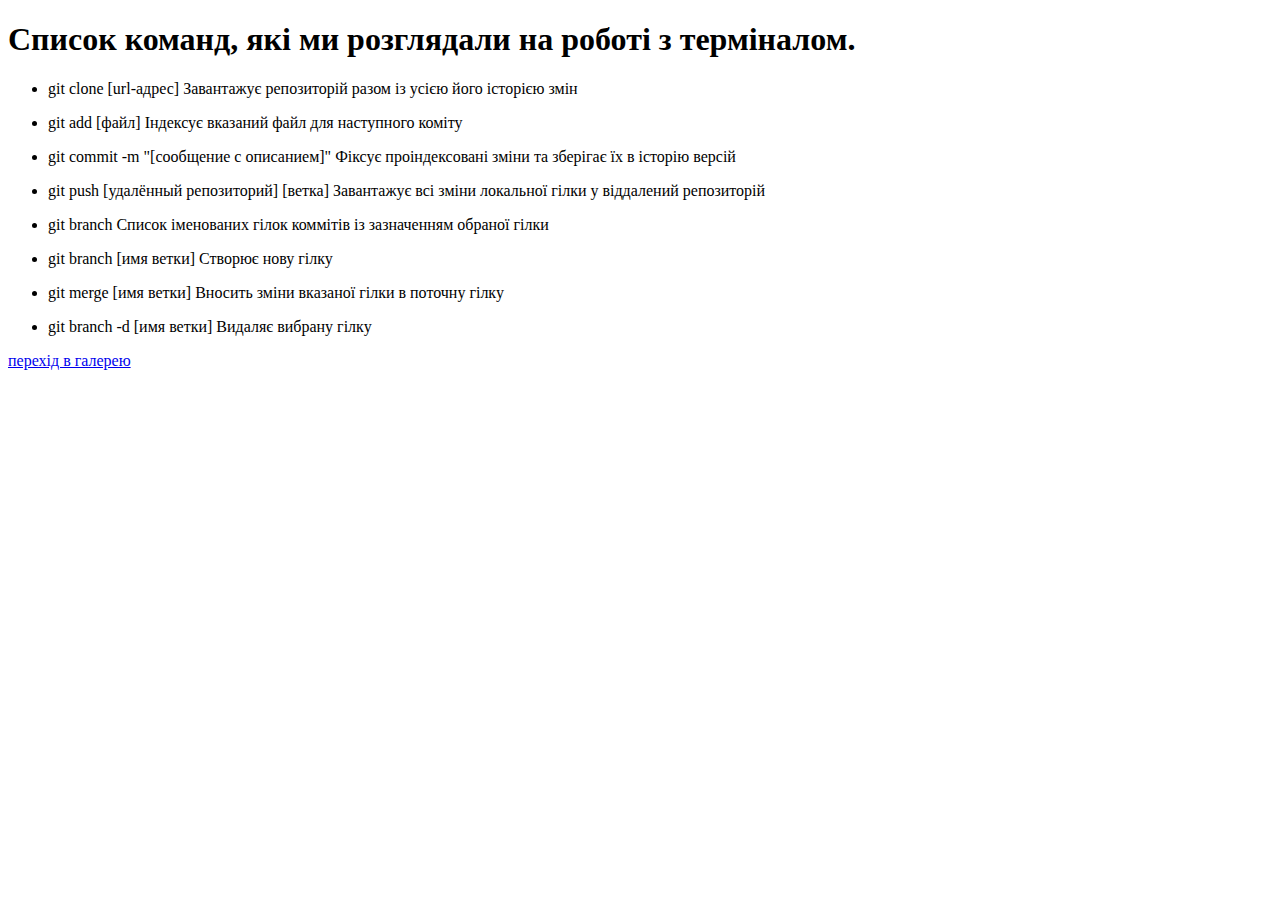
<file: index.html>
<!DOCTYPE html>
<html lang="en">
<head>
    <meta charset="UTF-8">
    <meta name="viewport" content="width=device-width, initial-scale=1.0">
    <title>Document</title>
</head>
<body>
    <h1>Список команд, які ми розглядали на роботі з терміналом.</h1>
    <ul>
        <li>
            <p>git clone [url-адрес] Завантажує репозиторій разом із усією його історією змін</p>
        </li>
        <li>
            <p>git add [файл] Індексує вказаний файл для наступного коміту</p>
        </li>
        <li>
            <p>git commit -m "[сообщение с описанием]" Фіксує проіндексовані зміни та зберігає їх в історію версій</p>
        </li>
        <li>
            <p>git push [удалённый репозиторий] [ветка] Завантажує всі зміни локальної гілки у віддалений репозиторій</p>
        </li>
        <li>
            <p>git branch Список іменованих гілок коммітів із зазначенням обраної гілки</p>
        </li>
        <li>
            <p>git branch [имя ветки] Створює нову гілку</p>
        </li>
        <li>
            <p>git merge [имя ветки] Вносить зміни вказаної гілки в поточну гілку</p>
        </li>
        <li>
            <p>git branch -d [имя ветки] Видаляє вибрану гілку</p>
        </li>
    </ul>
    <a href="./pages/gallery.html">перехід в галерею</a>
</body>
</html>
</file>
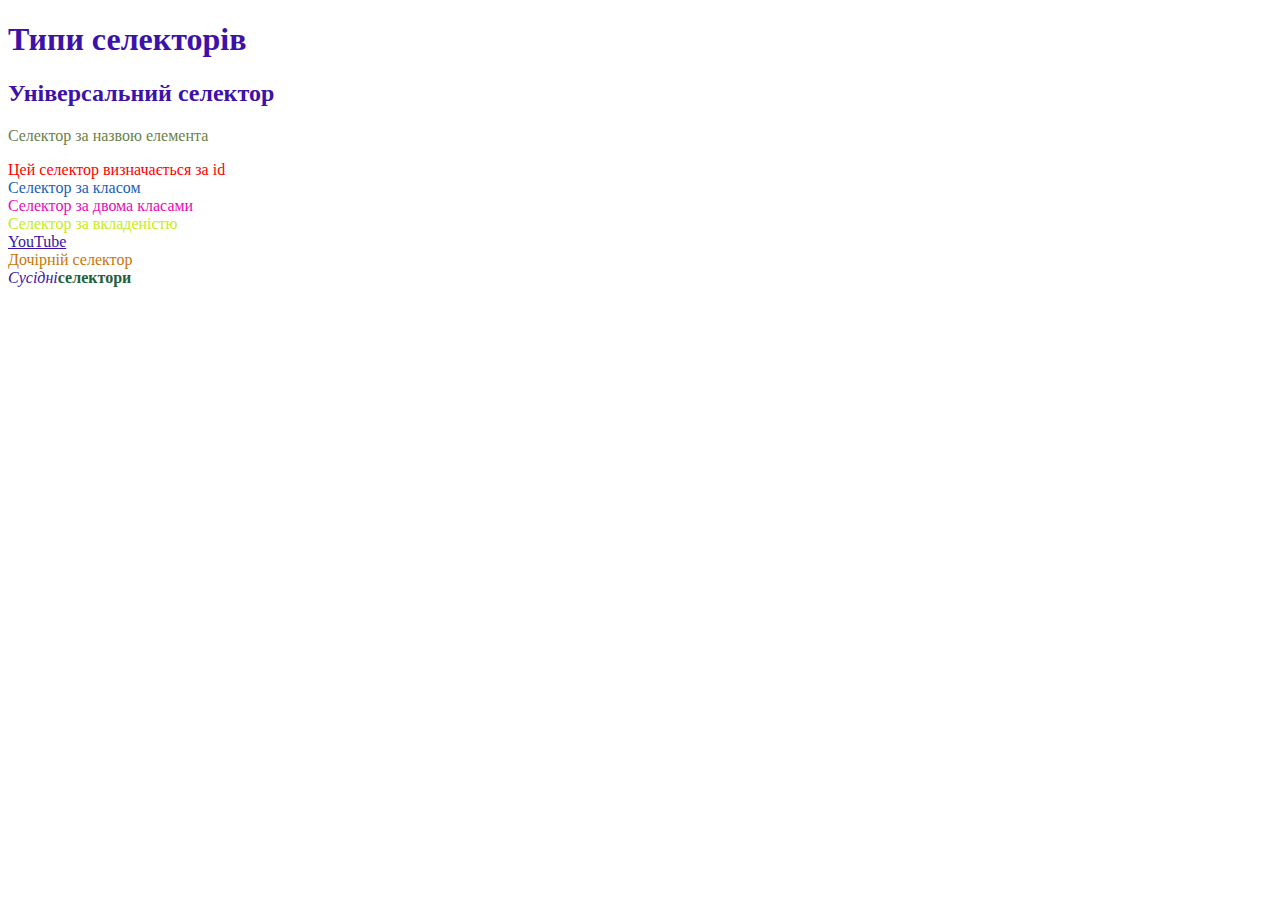
<file: home_work_6/index.html>
<!DOCTYPE html>
<html lang="en">
<head>
    <meta charset="UTF-8">
    <meta name="viewport" content="width=device-width, initial-scale=1.0">
    <title>Home work 6</title>
    <link rel="stylesheet" href="./styles/styles.css">
</head>
<body>
    <h1>Типи селекторів</h1>
    <div><h2>Універсальний селектор</h2></div>
    <div><p>Cелектор за назвою елемента</p></div>
    <div id="idselector">Цей селектор визначається за id</div>
    <div class="selectorblue">Селектор за класом</div>
    <div class="selectorpink combie">Селектор за двома класами</div>
    <div><span>Селектор за вкладеністю</span></div>
    <div><a href="https://www.youtube.com/watch?v=XnUNOaxw6bs&ab_channel=BestofMix">YouTube</a></div>
    <div class="parent"><span class="child">Дочірній селектор</span></div>
    <div><i>Сусідні</i><b>селектори</b></div>
    
    

    
</body>
</html>
</file>
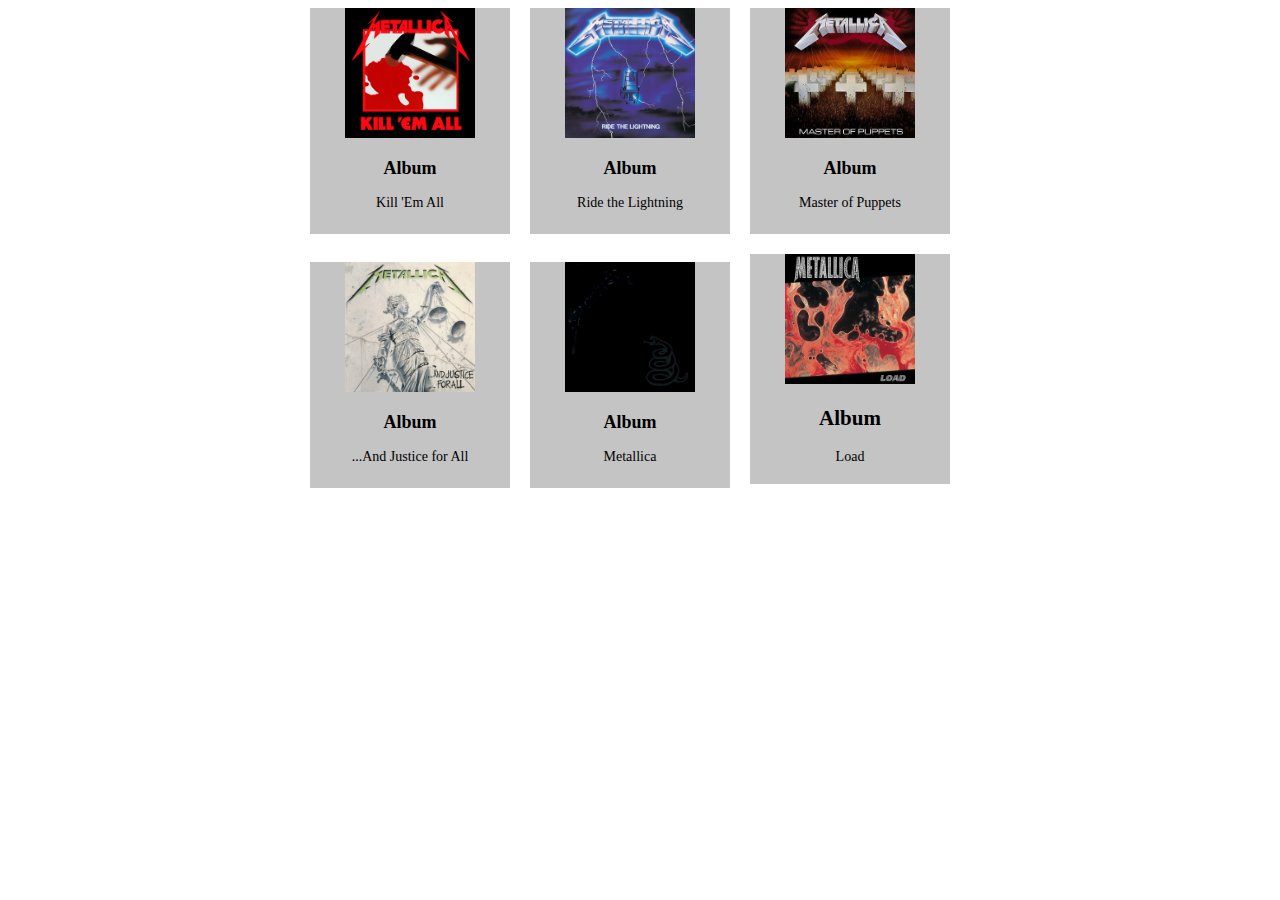
<file: home_work_7/index.html>
<!DOCTYPE html>
<html lang="en">
  <head>
    <meta charset="UTF-8" />
    <meta name="viewport" content="width=device-width, initial-scale=1.0" />
    <title>Cards</title>
    <link rel="stylesheet" href="./styles/styles.css" />
    <link
      href="https://fonts.googleapis.com/css2?family=Roboto:wght@400;700&display=swap"
      rel="stylesheet"
    />
  </head>
  <body>
    <section class="wrapper">
      <div class="card">
        <img class="images" src="./images/Metallica_-_Kill_'Em_All_cover.jpg" alt="Poster - Kill 'Em All"/>
        <h2 class="title_card">Album</h2>
        <div class="name_album">Kill 'Em All</div>
      </div>
      <div class="card">
        <img class="images" src="./images/Ridetl.png" alt="Poster - Ride the Lightning"/>
        <h2 class="title_card">Album</h2>
        <div class="name_album">Ride the Lightning</div>
      </div>
      <div class="card">
        <img class="images" src="./images/Metallica_-_Master_of_Puppets_cover.jpg" alt="Poster - Master of Puppets"/>
        <h2 class="title_card">Album</h2>
        <div class="name_album">Master of Puppets</div>
      </div>
      <div class="card">
        <img class="images" src="./images/Metallica_-_...And_Justice_for_All_cover.jpg" alt="Poster - ...And Justice for All"/>
        <h2 class="title_card">Album</h2>
        <div class="name_album">...And Justice for All</div>
      </div>
      <div class="card">
        <img class="images" src="./images/Metallica_-_Metallica_cover.jpg" alt="Poster - Metallica"/>
        <h2 class="title_card">Album</h2>
        <div class="name_album">Metallica</div>
      </div>
      <div class="card">
        <img class="images" src="./images/Metallica_-_Load_cover.jpg" alt="Poster - Load"/>
        <h2>Album</h2>
        <div class="name_album">Load</div>
      </div>
    </section>
  </body>
</html>
</file>
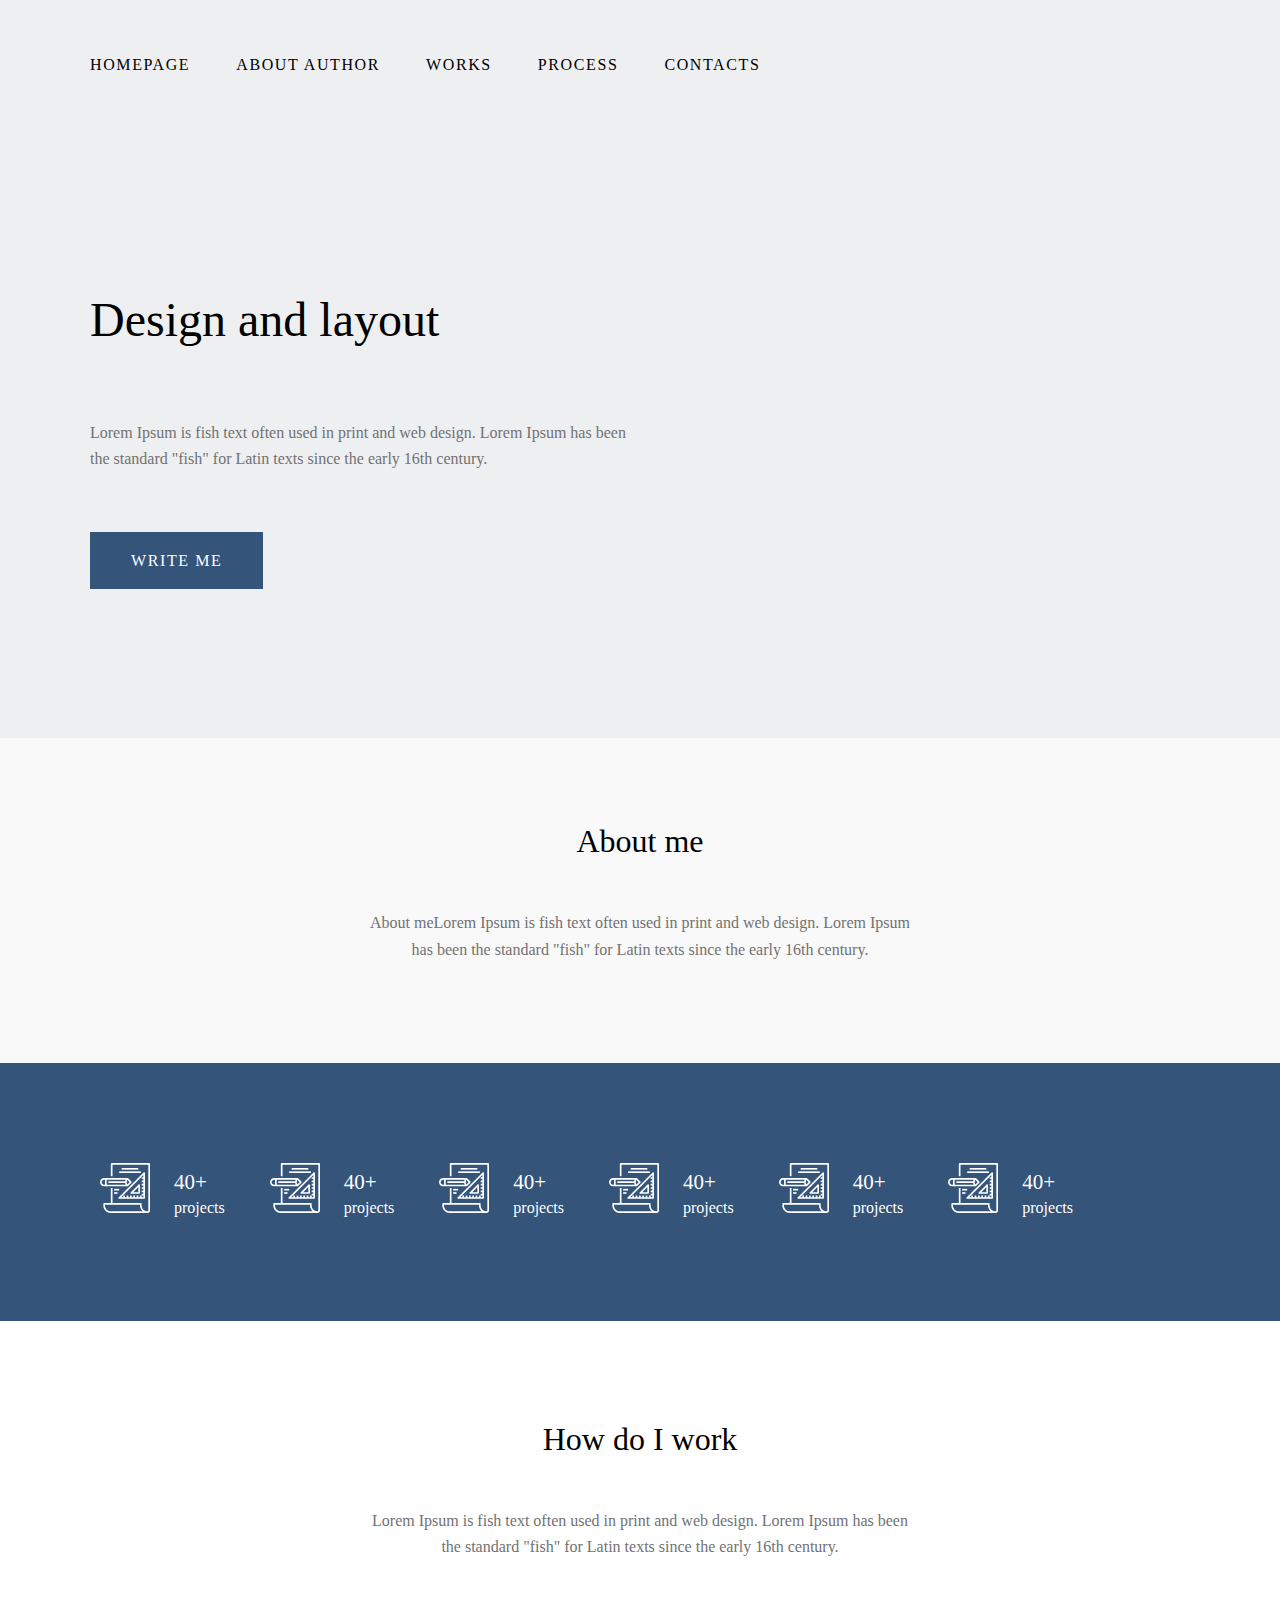
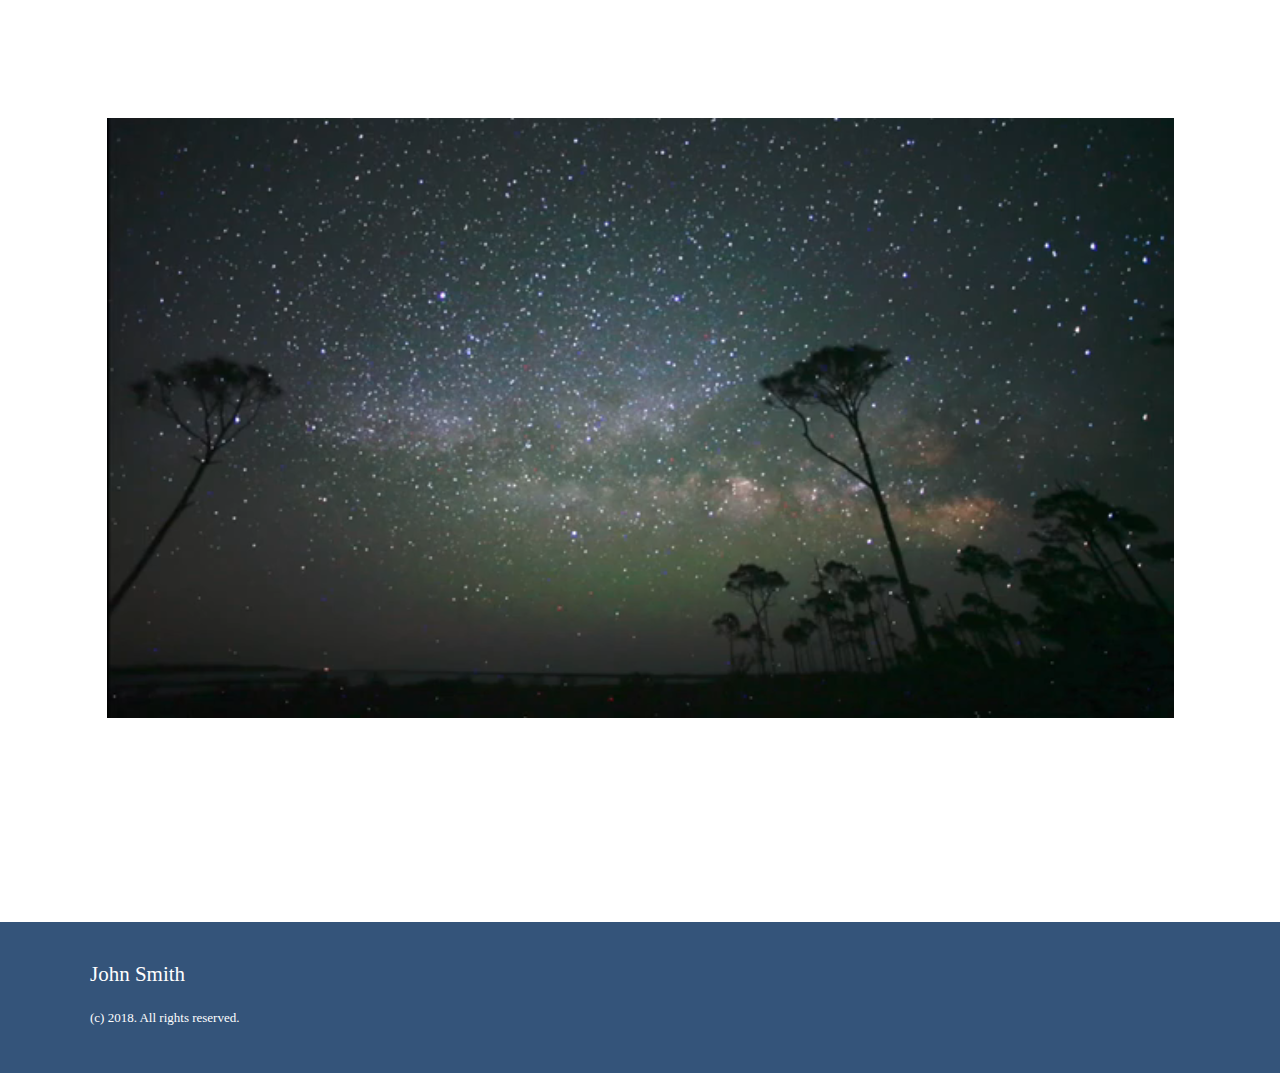
<file: home_work_8/index.html>
<!DOCTYPE html>
<html lang="en">
  <head>
    <meta charset="UTF-8" />
    <meta name="viewport" content="width=device-width, initial-scale=1.0" />
    <title>Simple Site.</title>
    <link rel="stylesheet" href="./styles/stiles.css" />
    <link
      href="https://fonts.googleapis.com/css2?family=Roboto:wght@400;500&display=swap"
      rel="stylesheet"
    />
  </head>
  <body>
    <section class="header-section section">
      <div class="conteiner">
        <nav class="nav">
          <ul class="nav-list">
            <li class="nav-list-item">
              <a href="#"><span class="name-item">Homepage</span></a>
            </li>
            <li class="nav-list-item">
              <a href="#"><span class="name-item">About author</span></a>
            </li>
            <li class="nav-list-item">
              <a href="#"><span class="name-item">Works</span></a>
            </li>
            <li class="nav-list-item">
              <a href="#"><span class="name-item">Process</span></a>
            </li>
            <li class="nav-list-item">
              <a href="#"><span class="name-item">Contacts</span></a>
            </li>
          </ul>
        </nav>

        <div class="title-container">
          <h1 class="title">Design and layout</h1>
          <p class="title-tex">
            Lorem Ipsum is fish text often used in print and web design. Lorem
            Ipsum has been the standard "fish" for Latin texts since the early
            16th century.
          </p>
          <div class="conteiner-btn">
            <a class="btn" href="#">write me</a>
          </div>
        </div>
      </div>
    </section>
    <section class="main-section section">
      <h2 class="title-main">About me</h2>
      <p class="text-main">
        About meLorem Ipsum is fish text often used in print and web design.
        Lorem Ipsum has been the standard "fish" for Latin texts since the early
        16th century.
      </p>
    </section>
    <section class="project-section section">
      <div class="project-conteiner">
        <div class="poject-group">
          <img src="./images/project.svg" alt="drawing" />
          <div class="project-info">
            <div class="project-heading">40+</div>
            <div class="project-text">projects</div>
          </div>
        </div>
        <div class="poject-group">
          <img src="./images/project.svg" alt="drawing" />
          <div class="project-info">
            <div class="project-heading">40+</div>
            <div class="project-text">projects</div>
          </div>
        </div>
        <div class="poject-group">
          <img src="./images/project.svg" alt="drawing" />
          <div class="project-info">
            <div class="project-heading">40+</div>
            <div class="project-text">projects</div>
          </div>
        </div>
        <div class="poject-group">
          <img src="./images/project.svg" alt="drawing" />
          <div class="project-info">
            <div class="project-heading">40+</div>
            <div class="project-text">projects</div>
          </div>
        </div>
        <div class="poject-group">
          <img src="./images/project.svg" alt="drawing" />
          <div class="project-info">
            <div class="project-heading">40+</div>
            <div class="project-text">projects</div>
          </div>
        </div>
        <div class="poject-group">
          <img src="./images/project.svg" alt="drawing" />
          <div class="project-info">
            <div class="project-heading">40+</div>
            <div class="project-text">projects</div>
          </div>
        </div>
      </div>
    </section>
    <section class="video-section section">
      <div class="video-conteiner conteiner">
        <div class="info-video">
          <h2 class="title-video-conteiner title-main">How do I work</h2>

          <p class="text-video-conteiner text-main">
            Lorem Ipsum is fish text often used in print and web design. Lorem
            Ipsum has been the standard "fish" for Latin texts since the early
            16th century.
          </p>
        </div>
        <div class="video-conteiner">
          <video
            class="video"
            src="./images/5 Second Video_ Watch the Milky Way Rise.mp4"
            autoplay
            loop
          ></video>
        </div>
      </div>
    </section>
    <footer class="footer section">
      <div class="footer-content conteiner">
        <div class="footer-title">John Smith</div>
        <div class="footer-text">(c) 2018. All rights reserved.</div>
      </div>
    </footer>
  </body>
</html>
</file>
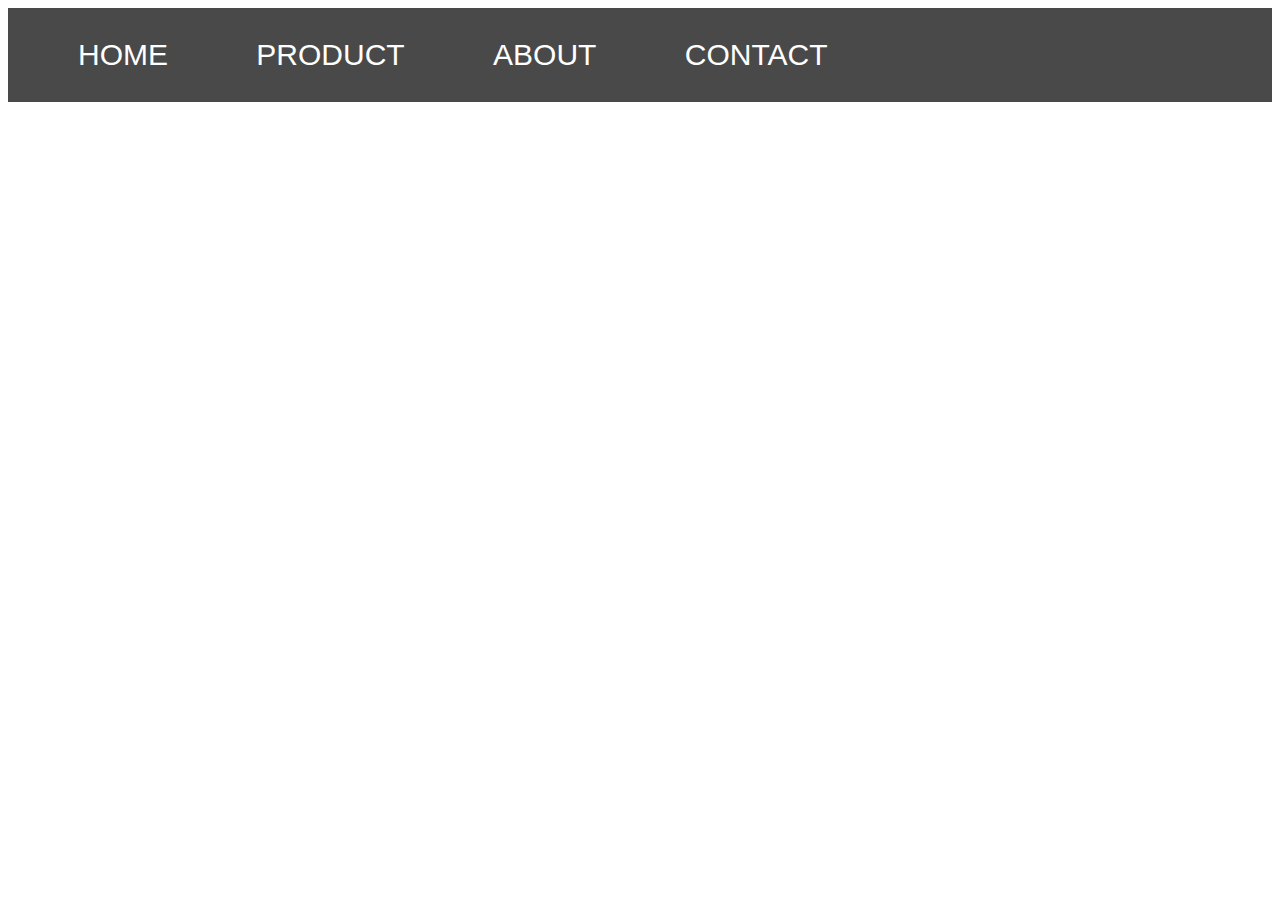
<file: home_work_9/index.html>
<!DOCTYPE html>
<html lang="en">
  <head>
    <meta charset="UTF-8" />
    <meta name="viewport" content="width=device-width, initial-scale=1.0" />
    <title>Многорівневе меню</title>
    <link rel="stylesheet" href="./styles/style.css" />
  </head>
  <body>
    <ul class="menu">
      <li class="menu-item">home</li>
      <li class="menu-item submenu">
        product
        <ul class="second-menu">
          <li class="second-menu-item">
            Product 1
            <ul class="menu-subproduct1">
              <li class="menu-item submenu">Sub item</li>
              <li class="menu-item submenu">Sub item</li>
            </ul>
          </li>
          <li class="second-menu-item">
            Product 2
            <ul class="menu-subproduct2">
              <li class="menu-item submenu">Subitem</li>
              <li class="menu-item submenu">Subitem</li>
            </ul>
          </li>
        </ul>
      </li>
      <li class="menu-item">about</li>
      <li class="menu-item">contact</li>
    </ul>
  </body>
</html>
</file>
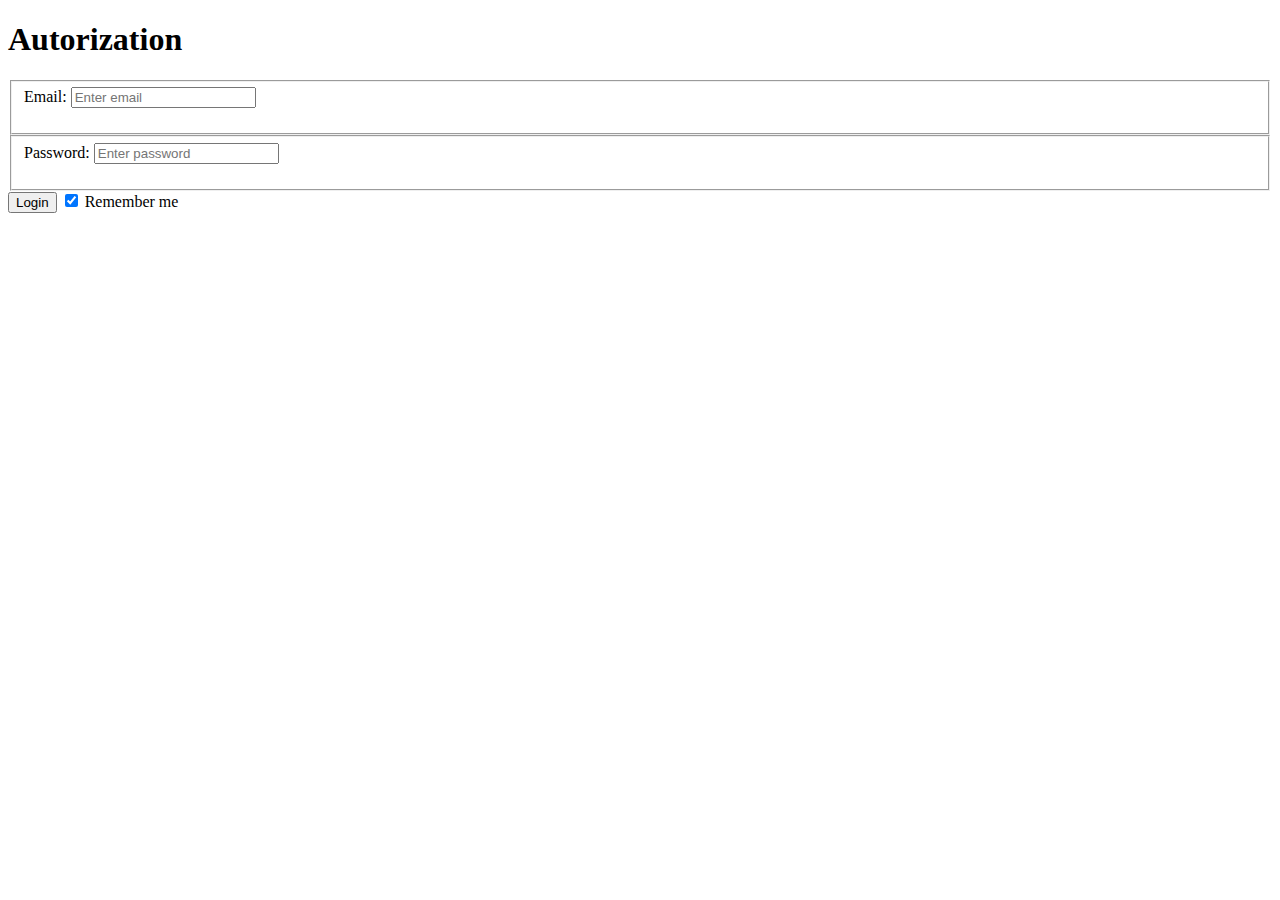
<file: home_work_4/authorization.html>
<!DOCTYPE html>
<html lang="en">
<head>
    <meta charset="UTF-8">
    <meta name="viewport" content="width=device-width, initial-scale=1.0">
    <title>Autorization</title>
</head>
<body>
    <form action="https://fom.in.ua/echo" method="post">
        <h1>Autorization</h1>
        <fieldset>
            <label for="email">Email:</label>
            <input
                id="email"
                style="margin-bottom: 15px;" 
                name="useremail" type="email" 
                placeholder="Enter email">
        </fieldset>
        <fieldset>
            <label for="userpassword">Password:</label>
            <input
                id="userpassword" 
                style="margin-bottom: 15px;" 
                name="userpassword" type="password" 
                placeholder="Enter password">
        </fieldset>
        <button  type="submit">Login</button>
            <label>
            <input type="checkbox" checked="checked" name="remember"> Remember me
            </label>
    </form>
    
</body>
</html>
</file>
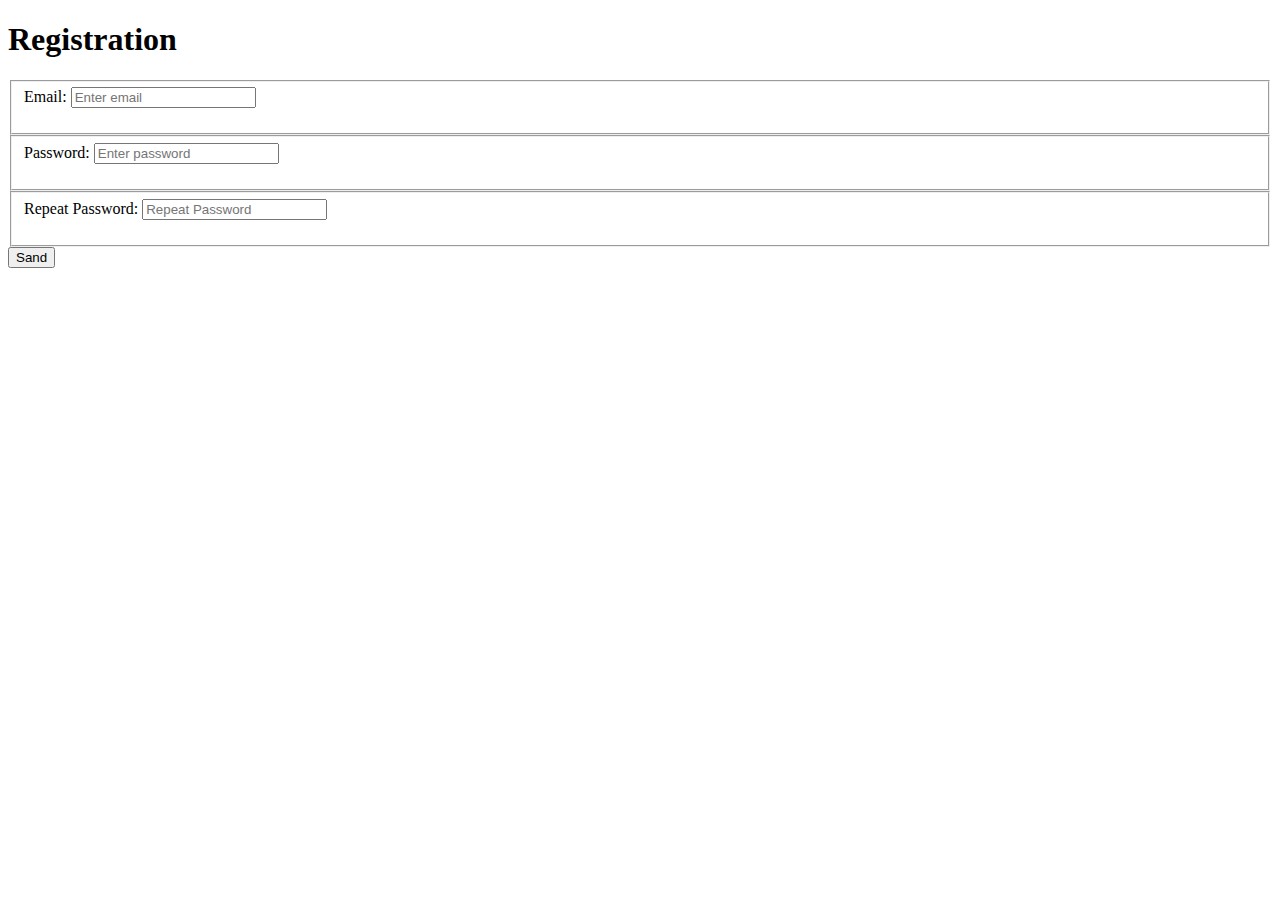
<file: home_work_4/registration.html>
<!DOCTYPE html>
<html lang="en">
<head>
    <meta charset="UTF-8">
    <meta name="viewport" content="width=device-width, initial-scale=1.0">
    <title>Registration</title>
</head>
<body>
    <form action="https://fom.in.ua/echo" method="post">
        <h1>Registration</h1>
        <fieldset>
            <label for="email">Email:</label>
            <input
                id="email"
                style="margin-bottom: 15px;" 
                name="useremail" type="email" 
                placeholder="Enter email">
        </fieldset>
        <fieldset>
            <label for="password">Password:</label>
            <input
                id="password" 
                style="margin-bottom: 15px;" 
                name="userpassword" type="password" 
                placeholder="Enter password">
        </fieldset>
        <fieldset>
            <label for="repeatpassword">Repeat Password:</label>
            <input
                id="repeatpassword" 
                style="margin-bottom: 15px;" 
                name="repeatpassword" type="password" 
                placeholder="Repeat Password">
        </fieldset>
        <button  type="submit">Sand</button>
    </form>
    
</body>
</html>
</file>
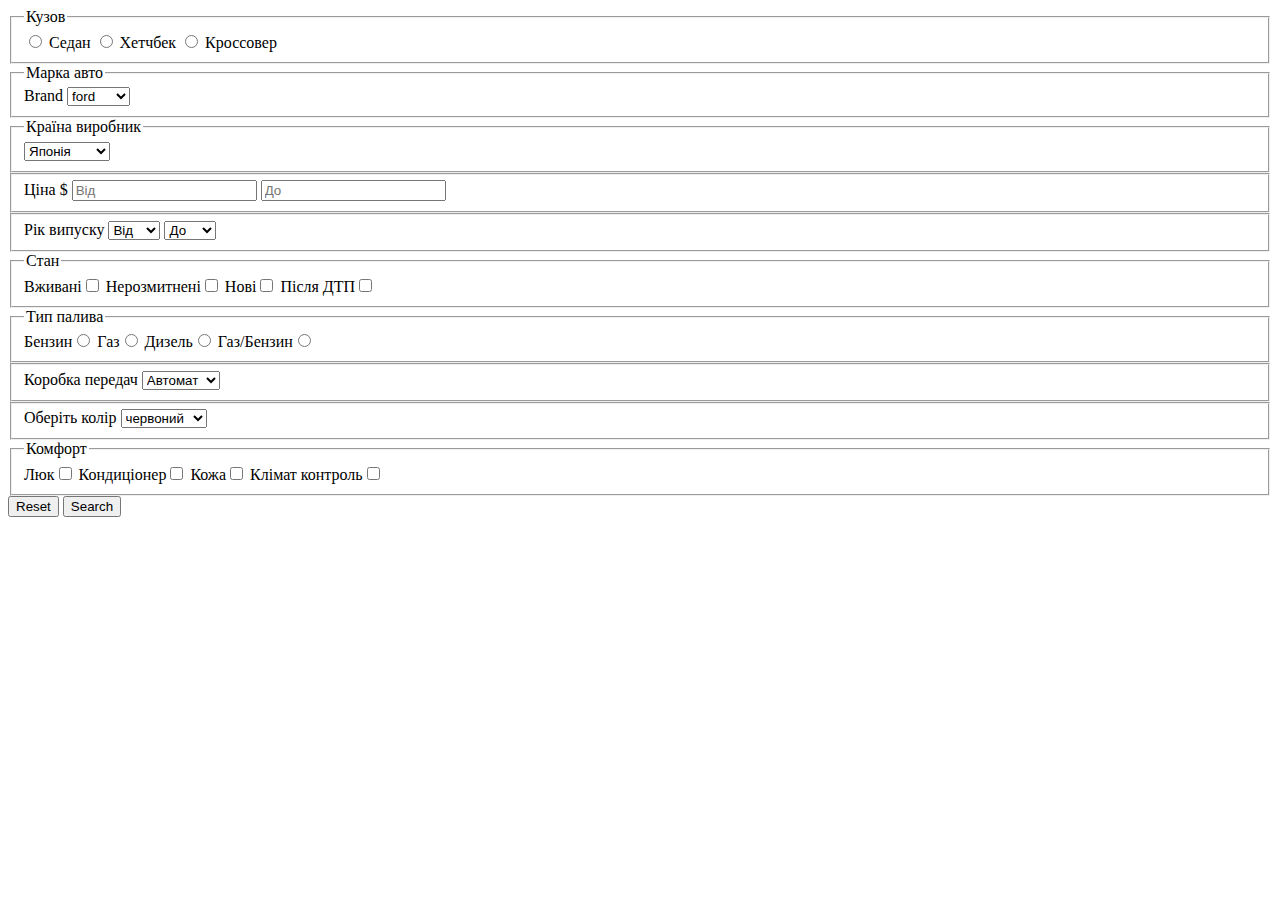
<file: home_work_4/search.html>
<!DOCTYPE html>
<html lang="en">
  <head>
    <meta charset="UTF-8" />
    <meta name="viewport" content="width=device-width, initial-scale=1.0" />
    <title>car shop</title>
  </head>
  <body>
    <form action="#" method="post">
      <fieldset>
        <legend>Кузов</legend>
        <label for="Sedan">
          <input type="radio" name="type_body" value="Sedan" id="Sedan" />
          <span>Седан</span>
        </label>
        <label for="Hatchback">
          <input
            type="radio"
            name="type_body"
            value="Hatchback"
            id="Hatchback"
          />
          <span>Хетчбек</span>
        </label>
        <label for="Crossover">
          <input
            type="radio"
            name="type_body"
            value="Crossover"
            id="Crossover"
          />
          <span>Кроссовер</span>
        </label>
      </fieldset>
      <fieldset>
        <legend>Марка авто</legend>
        <label for="brand">Brand</label>
        <select name="brand">
          <option value="ford">ford</option>
          <option value="subaru">subaru</option>
          <option value="BMW">BMW</option>
        </select>
      </fieldset>
      <fieldset>
        <legend>Країна виробник</legend>
        <label for="country"></label>
        <select name="countru">
          <option value="japan">Японія</option>
          <option value="germany">Німетчина</option>
          <option value="china">Китай</option>
        </select>
      </fieldset>

      <fieldset>
        <label
          >Ціна $
          <input type="number" name="prise_min" placeholder="Від" />
          <input type="number" name="prise_max" placeholder="До" />
        </label>
      </fieldset>
      <fieldset>
        <label
          >Рік випуску
          <select name="initial_year" data-placeholder="Від">
            <option value="0" selected="selected">Від</option>
            <option value="2023">2023</option>
            <option value="2022">2022</option>
            <option value="2021">2021</option>
            <option value="2020">2020</option>
            <option value="2019">2019</option>
            <option value="2018">2018</option>
            <option value="2017">2017</option>
            <option value="2016">2016</option>
            <option value="2015">2015</option>
            <option value="2014">2014</option>
            <option value="2013">2013</option>
            <option value="2012">2012</option>
            <option value="2011">2011</option>
            <option value="2010">2010</option>
          </select>
          <select name="final_year" data-placeholder="До">
            <option value="0" selected="selected">До</option>
            <option value="2023">2023</option>
            <option value="2022">2022</option>
            <option value="2021">2021</option>
            <option value="2020">2020</option>
            <option value="2019">2019</option>
            <option value="2018">2018</option>
            <option value="2017">2017</option>
            <option value="2016">2016</option>
            <option value="2015">2015</option>
            <option value="2014">2014</option>
            <option value="2013">2013</option>
            <option value="2012">2012</option>
            <option value="2011">2011</option>
            <option value="2010">2010</option>
          </select>
        </label>
      </fieldset>
      <fieldset>
        <legend>Стан</legend>
        <label for="technical_condition"
          >Вживані<input
            type="checkbox"
            name="technical_condition"
            value="used"
            id="technical_condition"
        /></label>
        <label
          >Нерозмитнені<input
            type="checkbox"
            name="technical_condition"
            value="uncleared"
            id="technical_condition"
        /></label>
        <label for="technical_condition"
          >Нові<input
            type="checkbox"
            name="technical_condition"
            value="new"
            id="technical_condition"
        /></label>
        <label for="technical_condition"
          >Після ДТП<input
            type="checkbox"
            name="technical_condition"
            value="crashed"
            id="technical_condition"
        /></label>
      </fieldset>
      <fieldset>
        <legend>Тип палива</legend>
        <label>Бензин<input type="radio" name="fuel" value="gasoline" /></label>
        <label>Газ<input type="radio" name="fuel" value="gas" /></label>
        <label>Дизель<input type="radio" name="fuel" value="diesel" /></label>
        <label
          >Газ/Бензин<input type="radio" name="fuel" value="gasoline_gas"
        /></label>
      </fieldset>
      <fieldset>
        <label
          >Коробка передач
          <select name="transmission">
            <option value="auto">Автомат</option>
            <option value="mechanic">Ручна</option>
            <option value="tiptronic">Тіптронік</option>
          </select></label
        >
      </fieldset>
      <fieldset>
        <label for="color">Оберіть колір</label>
        <select name="color">
          <option value="red">червоний</option>
          <option value="green">зелений</option>
          <option value="blue">блакитний</option>
        </select>
      </fieldset>
      <fieldset>
        <legend>Комфорт</legend>
        <label for="hatch"
          >Люк<input type="checkbox" name="comfort" id="hatch" value="hatch"
        /></label>
        <label for="air_conditioning"
          >Кондиціонер<input
            type="checkbox"
            name="comfort"
            id="air_conditioning"
            value="air_conditioning"
        /></label>
        <label for="skin"
          >Кожа<input type="checkbox" name="comfort" id="skin" value="skin"
        /></label>
        <label for="climate_control"
          >Клімат контроль<input
            type="checkbox"
            name="comfort"
            id="climate_control"
            value="climate_control"
        /></label>
      </fieldset>
      <button type="reset">Reset</button>
      <button type="submit">Search</button>
    </form>
  </body>
</html>
</file>
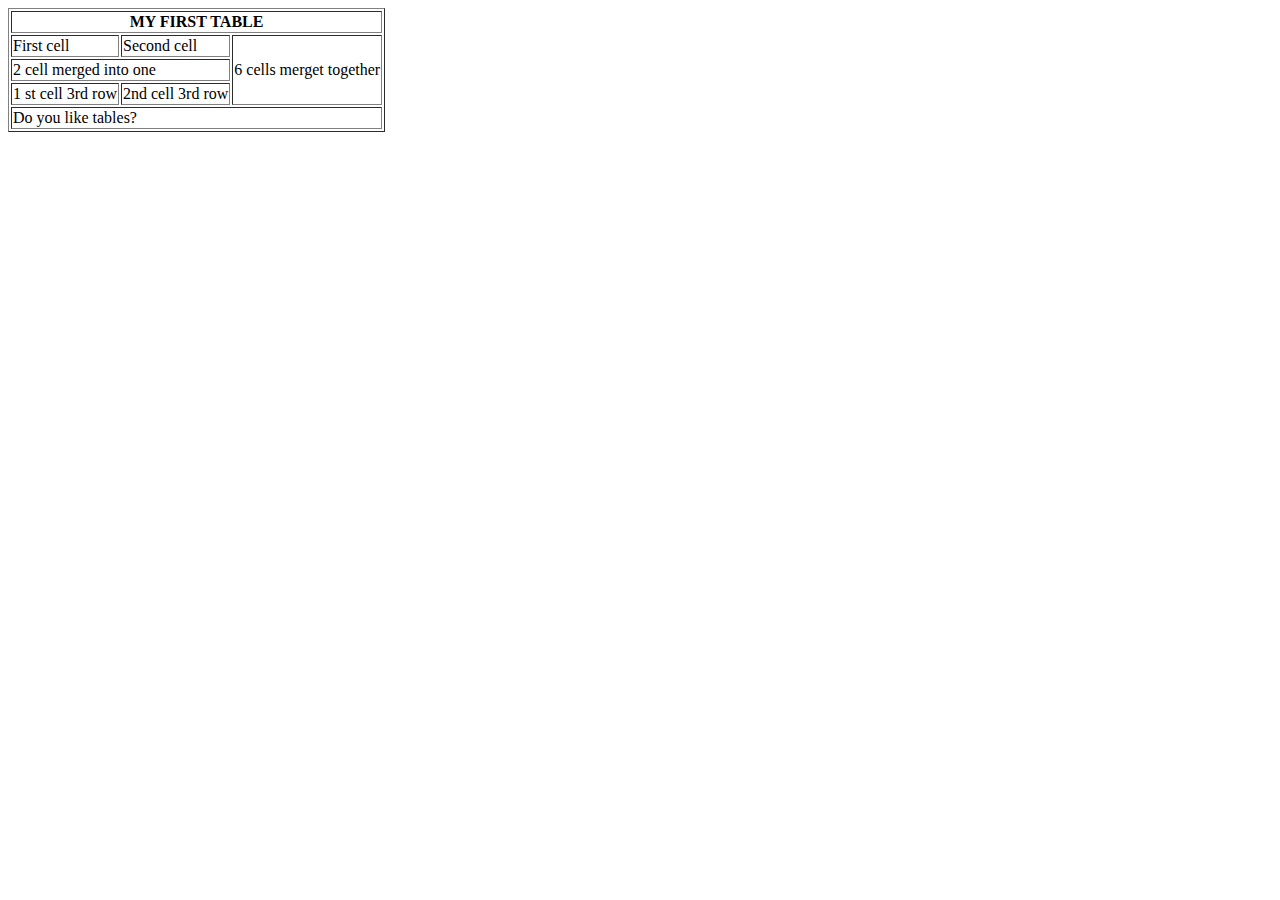
<file: home_work_5/hw5.html>
<!DOCTYPE html>
<html lang="en">
<head>
    <meta charset="UTF-8">
    <meta name="viewport" content="width=device-width, initial-scale=1.0">
    <title>Document</title>
</head>
<body>
    <table border="1" >
        <thead>
            <tr>
                <th colspan="3">MY FIRST TABLE</th>
            </tr>
        </thead>
        <tbody>
            <tr>
                <td>First cell</td>
                <td>Second cell</td>
                <td colspan="2" rowspan="3">6 cells merget together</td>
            </tr>
            <tr>
                <td colspan="2">2 cell merged into one</td>
            </tr>
            <tr>
                <td>1 st cell 3rd row</td>
                <td>2nd cell 3rd row</td>
            </tr>
            <tr>
                <td colspan="3">Do you like tables?</td>
            </tr>
        </tbody>
    </table>
</body>
</html>
</file>
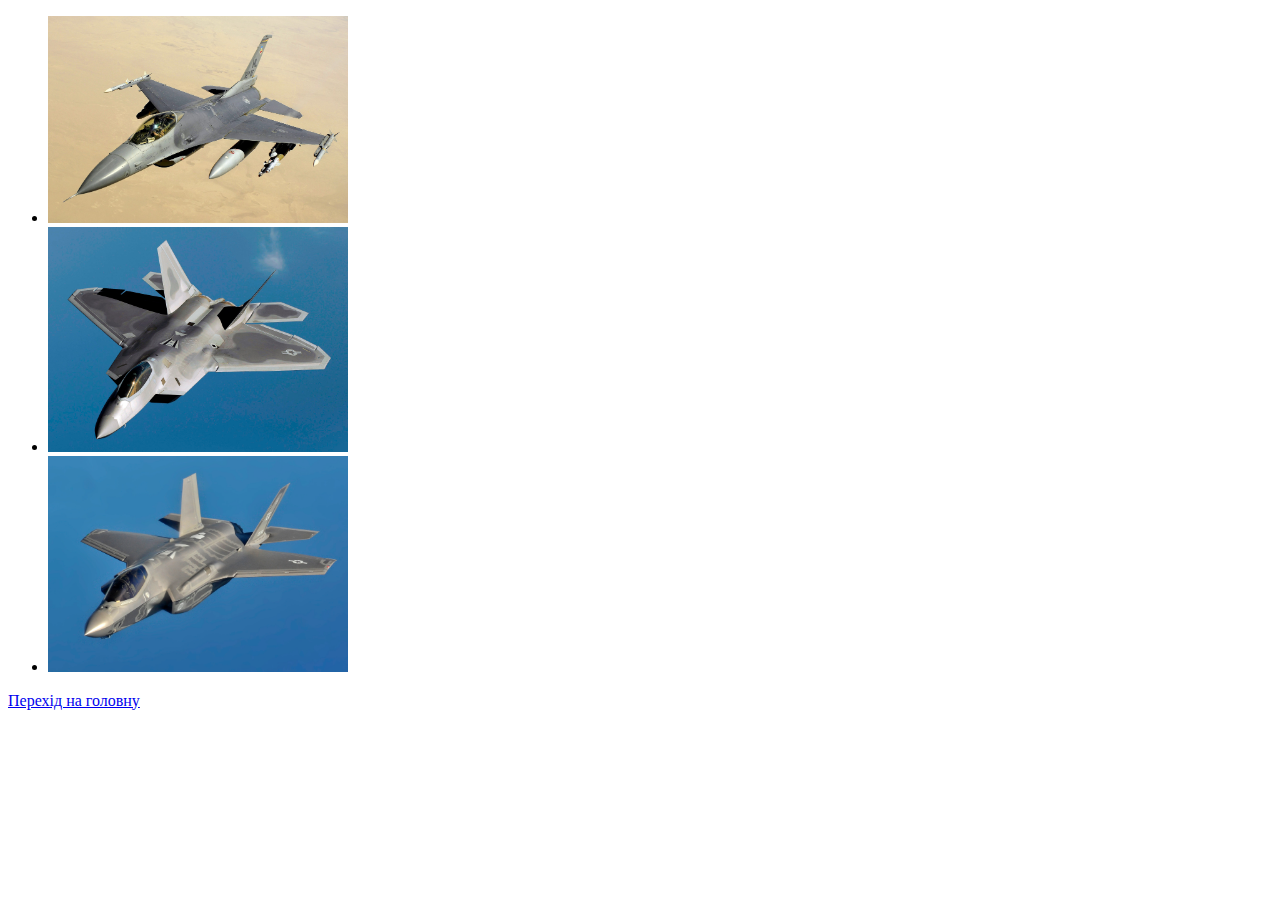
<file: pages/gallery.html>
<!DOCTYPE html>
<html lang="en">
<head>
    <meta charset="UTF-8">
    <meta name="viewport" content="width=device-width, initial-scale=1.0">
    <title>Document</title>
</head>
<body>
    <ul>
        <li><img src="../images/F-16.jpg" alt="F-16" width="300"></li>
        <li><img src="../images/F-22_Raptor.jpg" alt="F-22" width="300"></li>
        <li><img src="../images/F-35A_flight.jpg" alt="F-35A" width="300"></li>
    </ul>
</body>
<a href="../index.html">Перехід на головну</a>
</html>
</file>
<file: home_work_6/styles/styles.css>
*{
    color: rgb(61, 18, 169);
}
p {
    color: rgb(106, 128, 73);
}

#idselector {
    color: red;
}

.selectorblue {
    color: #1a5eb7;
}
.selectorpink.combie{
    color: rgb(234, 11, 182);
}

div span {
    color: rgb(197, 236, 20);
}
[ref="https://www.youtube.com/watch?v=XnUNOaxw6bs&ab_channel=BestofMix"] {
    color: rgb(90, 161, 122);
}

.parent>.child {
    color: rgb(201, 117, 7);
}

i+b {
    color: rgb(29, 96, 59);
}
</file>
<file: home_work_7/styles/styles.css>
* {
    box-sizing: border-box;
    font-family: roboto sans-serif;
}

.wrapper {
    width: 660px;
    margin: 0 auto;
    font-size: 0;


}

.card {
    display: inline-block;
    min-height: 226px;
    width: 200px;
    margin-right: 20px;
    margin-bottom: 20px;
    background: #C4C4C4;
    font-size: 14px;
    padding: 0 35px 18px;
    text-align: center;
}

.images {
    width: 130px;
}

.title_card {
    font-weight: bold;
    font-size: 18px;
    line-height: 22px;
}

.name_album {
    font-weight: normal;
    line-height: 18px;
}
</file>
<file: home_work_8/styles/stiles.css>
* {
    font-family: roboto sans-serif;
    box-sizing: border-box;
    font-style: normal;
    font-size: 16px;
    color: rgb(0, 0, 0);
    text-decoration: none;
    margin: 0;
    padding: 0;
}

.header-section {
    background-color: rgb(238, 239, 241);
    min-height: 700px;
    padding-bottom: 168px;
}

.conteiner {
    max-width: 1100px;
    margin: 0 auto;
}

.nav {
    padding: 52px 0;
    margin-bottom: 151px;
}

.nav-list {
    list-style: none;
}

.nav-list-item {
    line-height: 164.063%;
    letter-spacing: 1.6px;
    text-transform: uppercase;
    display: inline-block;
}

.name-item {
    margin-right:42px;
}

.nav-list-item:hover {
    cursor: pointer;
    color: #34547A;
}

.title-container {
    max-width: 540px;
    display: inline-block;  
}

.title {
    color: #000;
    font-size: 48px;
    font-weight: 500;
    line-height: 164.063%;
    margin-bottom: 60px;  
}

.title-tex {
    color: #727272;
    font-weight: 400;
    line-height: 164.063%;
    margin-bottom: 80px;
    display: inline-block;
}

.conteiner-btn{
    display: inline-block;
}

.btn {
    color: #FFF;
    background: #34547A;
    padding: 20px 41px;
    text-transform: uppercase;
    letter-spacing: 1.6px; 
}

.main-section {
    background-color: #F9F9F9;
    padding: 85px 0 100px 0;
}

.title-main {
    text-align: center;
    font-size: 32px;
    font-weight: 500;
    line-height: normal;
    padding-bottom: 50px;
    margin: 0 auto;
}

.text-main {
    color: #727272;
    text-align: center;
    line-height: 164.063%;
    max-width: 540px;
    margin: 0 auto;
}

.project-section {
    background-color: #34547A;
    min-height: 250px;
    margin: 0 auto;
    padding: 100px
}

.project-conteiner {
    max-width: 1100px;
    margin: 0 auto;
    font-size: 0;
}

.poject-group {
    margin-right: 45px;
    display: inline-block;   
}

.project-info {
    padding-left: 20px;
    display: inline-block;
}

.project-heading {
    color: #FFF;
    font-size: 21px;
    font-weight: 500;
    line-height: normal;
}

.project-text {
    color: #FFF;
    line-height: 164.063%;
    display: inline-block;
}

.video-section {
    min-height: 1000px;
}

.video-conteiner {
    padding: 100px 0;
}

.title-video-conteiner {
    padding-bottom: 50px;
}

.text-video-conteiner {
    padding-bottom: 57px;
}

.video {
    width: 1100px;
    height: 600px;
}

.footer {
    height: 151px;
    background-color: #34547A;

}

.footer-content {
    padding: 40px 0;
}

.footer-title {
    color: #FFF;
    font-size: 21px;
    font-weight: 500;
    line-height: normal;
    padding-bottom: 20px;
}

.footer-text {
    color: #FFF;
    font-size: 13px;
    line-height: 164.063%;
}
</file>
<file: home_work_9/styles/style.css>
*{
    box-sizing: border-box;
    list-style: none;
    font-weight: normal;
    font-size: 30px;
    font-family: sans-serif;
    color: white; 
}

.menu{
    background-color: #0c0c0cbf;
    position: relative;
    margin: 0;
    padding: 0 30px;
}
.menu-item{
    display: inline-block;
    padding: 30px 40px;
    cursor: pointer;
    text-transform: uppercase;
}
.menu-item.submenu:hover .second-menu{
    opacity: 1;
    visibility: visible;
}
.second-menu {
    opacity: 0;
    visibility: hidden;
    position: absolute;
    background-color: rgb(47, 124, 225);
    top: 94px;
    left: 210px; 
    padding: 30px 0px 30px 40px;
    line-height: 90px;
    min-width: 420px;
}
.menu-subproduct1{
    opacity: 0;
    visibility: hidden;
    position: absolute;
    background-color: rgb(47, 124, 225);
    top: 0;
    left:412px; 
    padding: 30px 40px 30px 40px;
    line-height: 30px;
    min-width: 400px;
}
.second-menu-item:hover .menu-subproduct1{
    opacity: 1;
    visibility: visible;
}
.menu-subproduct2{
    opacity: 0;
    visibility: hidden;
    position: absolute;
    background-color: rgb(47, 124, 225);
    top: 120px;
    left:412px; 
    padding: 30px 30px 30px 40px;
    line-height: 30px;
    min-width: 400px;  
}
.second-menu-item:hover .menu-subproduct2{
    opacity: 1;
    visibility: visible;
}
</file>
